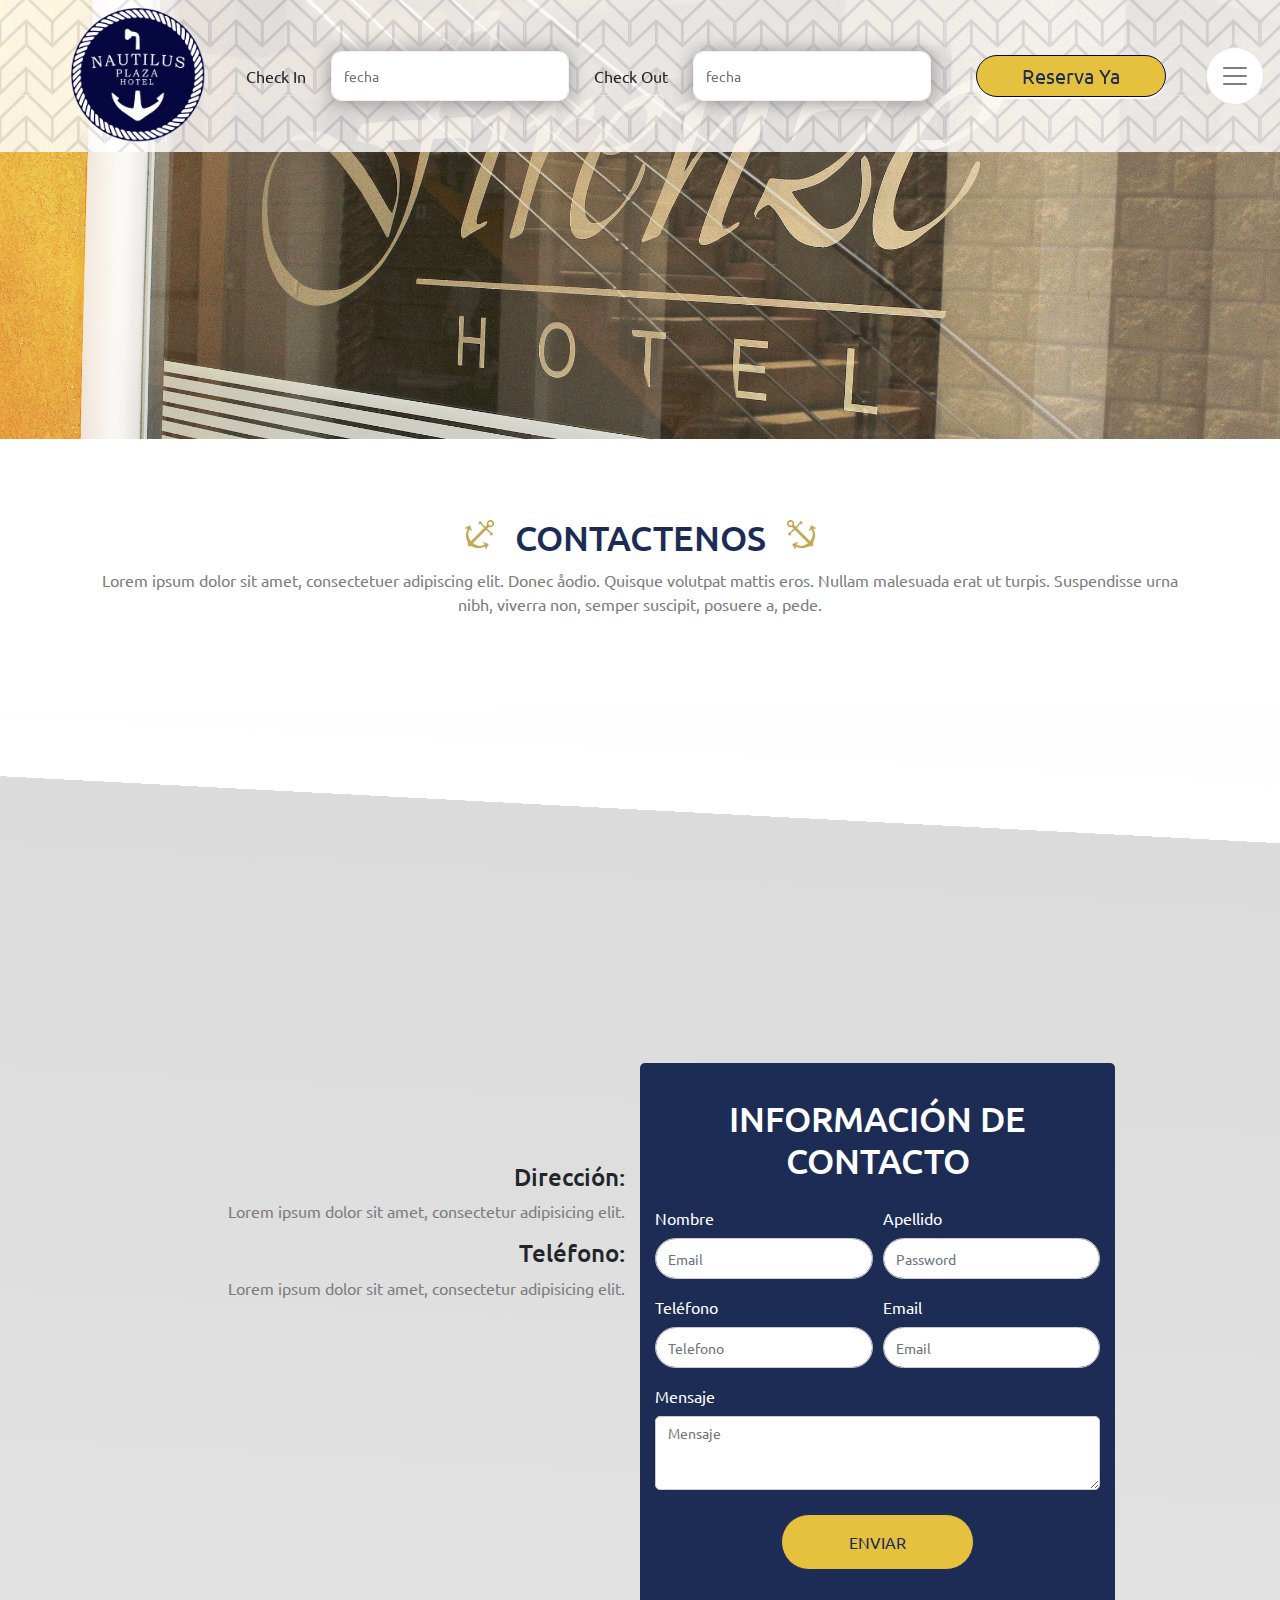
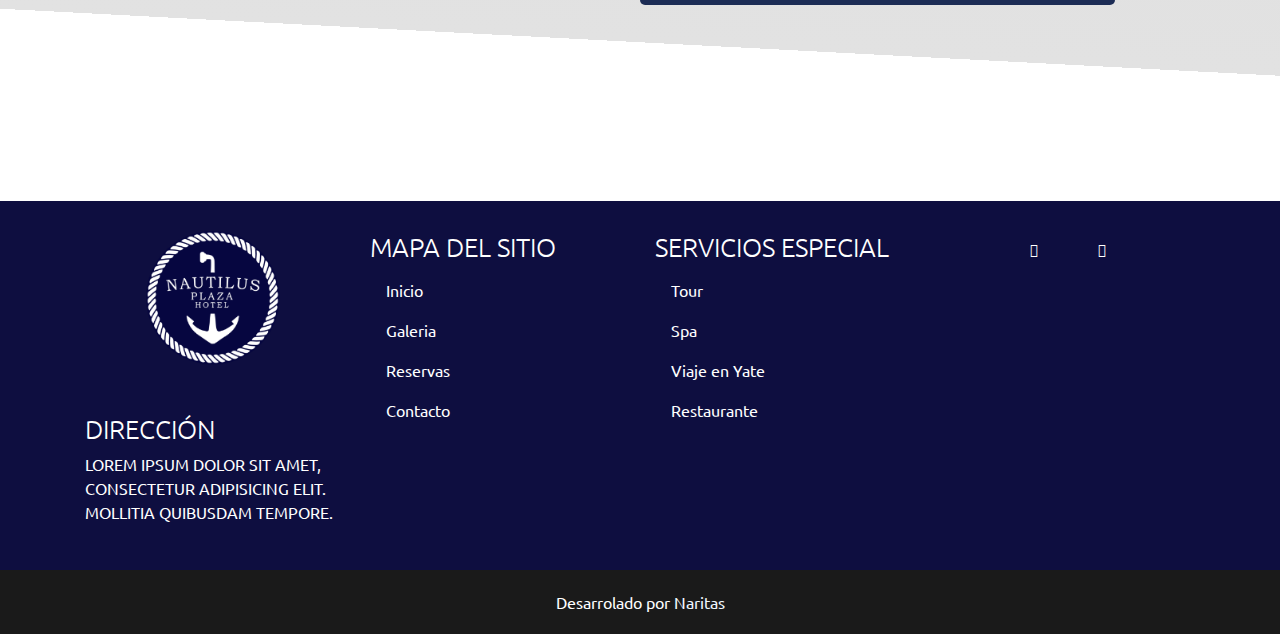
<file: templates/contacto.html>
<!DOCTYPE html>
<html lang="es">

<head>
    <meta charset="utf-8">
    <meta http-equiv="X-UA-Compatible" content="IE=edge">
    <meta name="viewport" content="width=device-width, initial-scale=1">
    <meta name="description" content="">
    <meta name="template-author" content="Lavender Nova">
    <title>Aposentos de San Pedro</title>
    <!-- Bootstrap Core CSS -->
    <link href="../static/css/bootstrap.min.css" rel="stylesheet">
    <!-- Custom CSS -->
    <link href="../static/css/modern-business.css" rel="stylesheet">
    <link href="../static/css/carousel-testimonio.css" rel="stylesheet">
    <!-- Custom Fonts -->
    <link href='http://fonts.googleapis.com/css?family=Ubuntu' rel='stylesheet' type='text/css'>
    <link href='http://fonts.googleapis.com/css?family=Playball' rel='stylesheet' type='text/css'>
    <link rel="stylesheet" href="../static/font-awesome-4.1.0/css/font-awesome.css">
    <link rel="stylesheet" href="https://use.fontawesome.com/releases/v5.0.9/css/all.css" integrity="sha384-5SOiIsAziJl6AWe0HWRKTXlfcSHKmYV4RBF18PPJ173Kzn7jzMyFuTtk8JA7QQG1" crossorigin="anonymous">
    <!--  WuBook Javascript Library -->
    <script src="https://wubook.net/js/wblib.jgz"></script>
</head>

<body>
    <nav class="navbar fixed-top navbar-light bg-light navbar-ap">
        <a class="logo-content logo-dinamico-1" href="index.html">
            <img class="img-fluid logo"   src="../static/img/logo2.png" alt="logo">
        </a>
        <a class="logo-content logo-dinamico-2" href="index.html">
            <img class="img-fluid logo"   src="../static/img/logo1.png" alt="logo">
        </a>
        <div class="form-dinamico_1">
            <form class="form-inline ">
                <div class="form-group">
                    <label for="exampleInputName2">Check In</label>
                    <input type="text" class="form-control" id="exampleInputName2" placeholder="fecha">
                </div>
                <div class="form-group">
                    <label for="exampleInputEmail2">Check Out</label>
                    <input type="text" class="form-control" id="exampleInputEmail2" placeholder="fecha">
                </div>
                <button type="submit" class="btn btn-suscription">Reserva Ya</button>
            </form>
        </div>
        <button type="submit" class="btn btn-suscription2 btn-dinamico-1">Reserva</button>
        <button class="navbar-toggler collapsed" type="button" data-toggle="collapse" data-target="#navbarsExample01" aria-controls="navbarsExample01" aria-expanded="false" aria-label="Toggle navigation">
            <span class="navbar-toggler-icon"></span>
        </button>
        <div class="navbar-collapse collapse" id="navbarsExample01" style="">
            <ul class="navbar-nav mr-auto text-center">
                <li class="nav-item active">
                    <a class="nav-link active link-ap-navbar" href="index.html">Inicio <span class="sr-only">(current)</span></a>
                </li>
                <li class="nav-item">
                    <a class="nav-link link-ap-navbar" href="galeria.html">Galeria</a>
                </li>
                <li class="nav-item">
                    <a class="nav-link link-ap-navbar" href="reservas.html">Reservas</a>
                </li>
                <li class="nav-item">
                    <a class="nav-link link-ap-navbar" href="contacto.html">Contacto</a>
                </li>
            </ul>
        </div>
    </nav>
    <div class="jumbotron">
        <div class="contenedor">
            <img src="../static/img/contacto.jpg" class="img-fluid" alt="Responsive Imagen">
        </div>
    </div>
    <!-- Page Content -->
    <div class="container-fluid color-fluid-2 mt-5">
        <div class="container">
            <div class="row">
                <div class="col-12 adorno">
                    <h1>CONTACTENOS</h1>
                    <p>Lorem ipsum dolor sit amet, consectetuer adipiscing elit. Donec åodio. Quisque volutpat mattis eros. Nullam malesuada erat ut turpis. Suspendisse urna nibh, viverra non, semper suscipit, posuere a, pede.</p>
                </div>
            </div>
        </div>
    </div>
    <div class="container-fluid color-fluid-1 limpio">
        <div class="row no-gutters mt-5 mb-5">
            <div class="col-xs-12 col-md-12">
                <iframe src="https://www.google.com/maps/embed?pb=!1m12!1m8!1m3!1d5237.832524736019!2d-75.54588986697121!3d10.42627933061023!3m2!1i1024!2i768!4f13.1!2m1!1sgoogle+maps!5e0!3m2!1ses-419!2sco!4v1523053020729" width="100%" height="400px" frameborder="0" style="border:0" allowfullscreen></iframe>
            </div>
            <div class="col-xs-12 col-md-12 mt-5 mb-5">
                <div class="container">
                    <div class="row">
                    <div class="col-xs-12 col-md-6 text-right">
                        <h4>Dirección:</h4>
                        <p>Lorem ipsum dolor sit amet, consectetur adipisicing elit.</p>
                        <h4>Teléfono:</h4>
                        <p>Lorem ipsum dolor sit amet, consectetur adipisicing elit.</p>
                    </div>
                    <div class="col-xs-12 col-md-5 container-from-4">
                          <h1 class="mb-4">INFORMACIÓN DE CONTACTO</h1>
                        <form name="sentMessage" id="contactForm" novalidate>
                            <div class="form-row">
                                <div class="control-group form-group col-xs-12 col-md-6">
                                    <label for="inputEmail4">Nombre</label>
                                    <input type="text" class="form-control" id="inputEmail4" placeholder="Email">
                                </div>
                                <div class="control-group form-group col-xs-12 col-md-6">
                                    <label for="inputPassword4">Apellido</label>
                                    <input type="text" class="form-control" id="inputPassword4" placeholder="Password">
                                </div>
                            </div>
                            <div class="form-row">
                                <div class="control-group form-group col-xs-12 col-md-6">
                                    <label for="inputEmail4">Teléfono</label>
                                    <input type="text" class="form-control" id="inputEmail4" placeholder="Telefono">
                                </div>
                                <div class="control-group form-group col-xs-12 col-md-6">
                                    <label for="inputPassword4">Email</label>
                                    <input type="Email" class="form-control" id="inputPassword4" placeholder="Email">
                                </div>
                            </div>
                            <div class="form-row">
                                <div class="control-group form-group col-xs-12 col-md-12 mb-4">
                                    <label for="exampleFormControlTextarea1">Mensaje</label>
                                    <textarea class="nuevo-form-control" placeholder="Mensaje" id="exampleFormControlTextarea1" rows="3"></textarea>
                                </div>
                            </div>
                            <!-- For success/fail messages -->
                            <button type="submit" class="btn btn-special">Enviar</button>
                        </form>
                    </div>
                    </div>
                </div>
            </div>
        </div>
    </div>
<!-- Footer -->
    <footer>
        <div class="container-fluid">
            <div class="container">
                <div class="row links-site">
                    <div class="col-md-3">
                        <img class="img-fluid logo-footer" src="../static/img/logo2.png" alt="">
                         <h3 class="text-footer mt-5">
                            Dirección
                            </h3>
                            <p>
                                Lorem ipsum dolor sit amet, consectetur adipisicing elit. Mollitia quibusdam tempore.
                            </p>
                    </div>
                    <div class="col-md-3">

                   
                            <h3 class="text-footer">
                            Mapa del sitio
                            </h3>
                            <ul class="list-inline">
                                <li class="nav-item">
                                <a class="nav-link active" href="index.html">Inicio</a>
                                </li>
                                <li class="nav-item">
                                 <a class="nav-link" href="galeria.html">Galeria</a>
                                </li>
                                <li class="nav-item">
                                <a class="nav-link" href="reservas.html">Reservas</a>
                                </li>
                                <li class="nav-item">
                                <a class="nav-link" href="contacto.html">Contacto</a>
                                </li>
                       
                            
                    </div>
                     <div class="col-md-3">

                   
                            <h3 class="text-footer">
                            Servicios especial
                            </h3>
                            <ul class="list-inline">
                                <li class="nav-item">
                                <a class="nav-link active" href="index.html">Tour</a>
                                </li>
                                <li class="nav-item">
                                 <a class="nav-link" href="galeria.html">Spa</a>
                                </li>
                                <li class="nav-item">
                                <a class="nav-link" href="reservas.html">Viaje en Yate</a>
                                </li>
                                <li class="nav-item">
                                <a class="nav-link" href="contacto.html">Restaurante</a>
                                </li>
                       
                            
                    </div>
                    <div class="col-md-3 redes-sociales text-center">
                       
                        <ul id="" class="list-inline">
                            <a href="https://github.com/IronSummitMedia/startbootstrap" class="btn "><i class="fab fa-instagram"></i></a>
                            <a href="https://github.com/IronSummitMedia/startbootstrap" class="btn  btn-circle-2"><i class="fab fa-facebook-f"></i></a>
                            <a href="https://plus.google.com/+Startbootstrap/posts" class="btn  btn-circle-2"><i class="fab fa-twitter"></i></a>
                        </ul>
                    </div>
                </div>
            </div>
        </div>
        <div class="container-fluid color-fluid-5">
            <div class="container">
                <div class="row">
                    <div class="col-md-12 copy text-center">
                        <p>Desarrolado por
                            <a href="http://www.facebook.com">Naritas</a>
                        </p>
                    </div>
                </div>
            </div>
        </div>
    </footer>
    <!-- jQuery -->
    <script src="../static/js/jquery.js"></script>
    <!-- Bootstrap Core JavaScript -->
    <script src="../static/js/bootstrap.min.js"></script>
    <script src="../static/js/carousel-testimonio.js"></script>
    <!-- Script to Activate the Carousel -->
    <script>
    $('.carousel').carousel({
        interval: 5000 //changes the speed
    })
    </script>
    <!-- Script for tourism packages -->
    <script>
    var WuBook = new _WuBook(1516382412);

    function packages(pkgsList) {
        for (i = 0; i < pkgsList.length; i++) {
            var lista = pkgsList[i];
            var imgurl = 'https://wubook.net/wbkd/wbkimgs/rpkgs/' + lista.src;
            var title = lista.titles.def;
            var descriptions = lista.descriptions.def;
            var noches = lista.nights;
            var precio = lista.costs;
            // ** CREAR ELEMENTOS **
            var card = document.createElement('div');
            var card_body = document.createElement('div');
            var card_img = document.createElement('img');
            var card_title = document.createElement('h5');
            var card_text = document.createElement('p');
            var div_button = document.createElement('div');
            var card_button = document.createElement('a');
            // ** ATRIBUTOS DE LOS ELEMENTOS **
            card.setAttribute('class', 'card');
            card.style.width = "18rem";
            card_img.setAttribute('class', 'card-img-top');
            card_img.src = imgurl;
            card_body.setAttribute('class', 'card-body text-center')
            card_title.setAttribute('class', 'card-title');
            card_title.textContent = title;
            card_text.setAttribute('class', 'card-text');
            card_text.textContent = descriptions;
            div_button.setAttribute('class', 'lujo-ap');
            card_button.setAttribute('href', '#');
            card_button.setAttribute('class', 'btn btn-primary btn-leer-mas-1');
            card_button.textContent = "Reserve ya!";
            document.getElementById('pkgs').appendChild(card);
            card.appendChild(card_img);
            card.appendChild(card_body);
            card_body.appendChild(card_title);
            card_body.appendChild(card_text);
            card.appendChild(div_button);
            div_button.appendChild(card_button);

        }
    }
    WuBook.pkgs(packages)
    </script>
    <!--Start of Tawk.to Script-->
    <script type="text/javascript">
    var Tawk_API = Tawk_API || {},
        Tawk_LoadStart = new Date();
    (function() {
        var s1 = document.createElement("script"),
            s0 = document.getElementsByTagName("script")[0];
        s1.async = true;
        s1.src = 'https://embed.tawk.to/5acb6387d7591465c709520c/default';
        s1.charset = 'UTF-8';
        s1.setAttribute('crossorigin', '*');
        s0.parentNode.insertBefore(s1, s0);
    })();
    </script>
    <!--End of Tawk.to Script-->
</body>

</html>
</file>
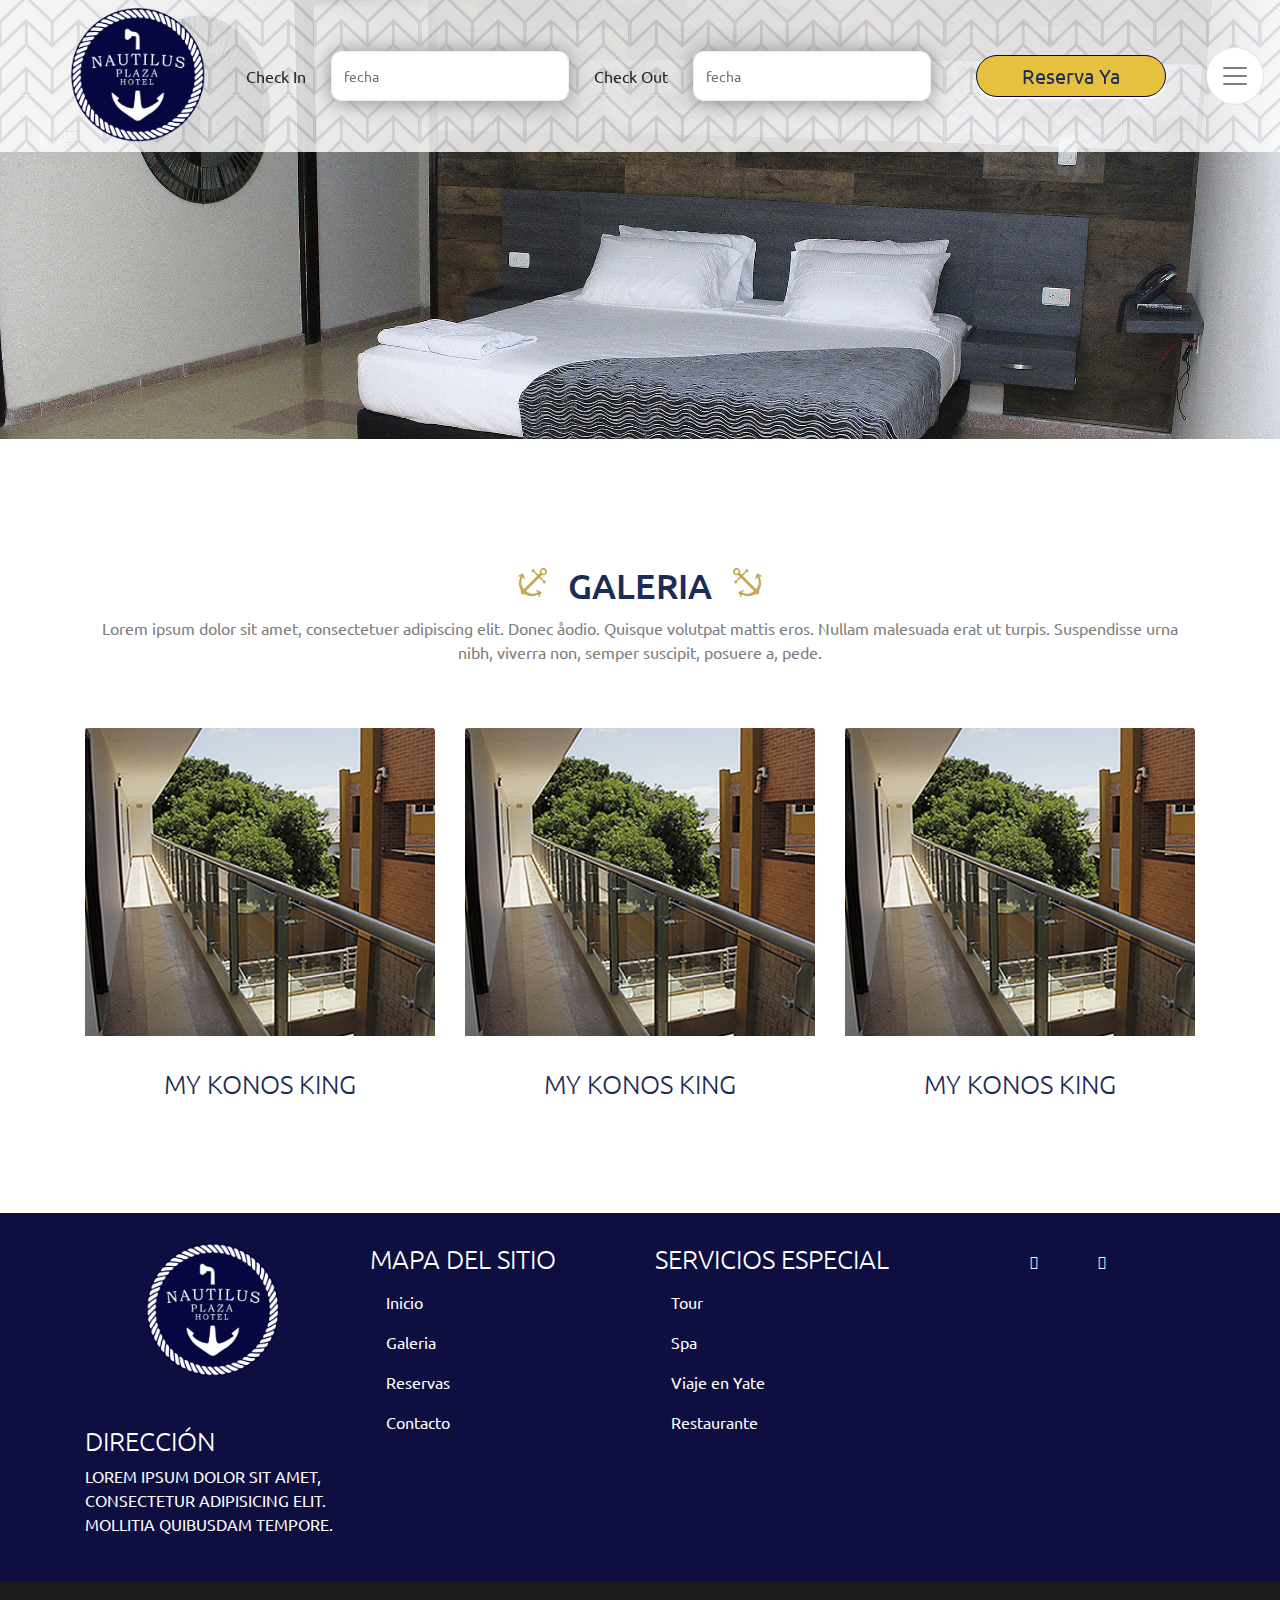
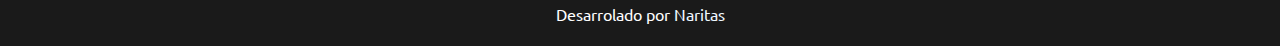
<file: templates/galeria.html>
<!DOCTYPE html>
<html lang="es">

<head>
    <meta charset="utf-8">
    <meta http-equiv="X-UA-Compatible" content="IE=edge">
    <meta name="viewport" content="width=device-width, initial-scale=1">
    <meta name="description" content="">
    <meta name="Lavender Nova" content="">
    <title>Aposentos de San Pedro</title>
    <!-- Bootstrap Core CSS -->
    <link href="../static/css/bootstrap.min.css" rel="stylesheet">
    <!-- Custom CSS -->
    <link href="../static/css/modern-business.css" rel="stylesheet">
    <link href="../static/css/carousel-testimonio.css" rel="stylesheet">
    <!-- Custom Fonts -->
    <link href='http://fonts.googleapis.com/css?family=Ubuntu' rel='stylesheet' type='text/css'>
    <link href='http://fonts.googleapis.com/css?family=Playball' rel='stylesheet' type='text/css'>
    <link rel="stylesheet" href="../static/font-awesome-4.1.0/css/font-awesome.css">
    <link rel="stylesheet" href="https://use.fontawesome.com/releases/v5.0.9/css/all.css" integrity="sha384-5SOiIsAziJl6AWe0HWRKTXlfcSHKmYV4RBF18PPJ173Kzn7jzMyFuTtk8JA7QQG1" crossorigin="anonymous">
</head>

<body>
    <!-- Navigation -->
    <nav class="navbar fixed-top navbar-light bg-light navbar-ap">
        <a class="logo-content logo-dinamico-1" href="index.html">
            <img class="img-fluid logo"   src="../static/img/logo2.png" alt="logo">
        </a>
        <a class="logo-content logo-dinamico-2" href="index.html">
            <img class="img-fluid logo"   src="../static/img/logo1.png" alt="logo">
        </a>
        <div class="form-dinamico_1">
            <form class="form-inline ">
                <div class="form-group">
                    <label for="exampleInputName2">Check In</label>
                    <input type="text" class="form-control" id="exampleInputName2" placeholder="fecha">
                </div>
                <div class="form-group">
                    <label for="exampleInputEmail2">Check Out</label>
                    <input type="text" class="form-control" id="exampleInputEmail2" placeholder="fecha">
                </div>
                <button type="submit" class="btn btn-suscription">Reserva Ya</button>
            </form>
        </div>
        <button type="submit" class="btn btn-suscription btn-dinamico-1">Reserva</button>
        <button class="navbar-toggler collapsed" type="button" data-toggle="collapse" data-target="#navbarsExample01" aria-controls="navbarsExample01" aria-expanded="false" aria-label="Toggle navigation">
            <span class="navbar-toggler-icon"></span>
        </button>
        <div class="navbar-collapse collapse" id="navbarsExample01" style="">
            <ul class="navbar-nav mr-auto text-center">
                <li class="nav-item active">
                    <a class="nav-link active link-ap-navbar" href="index.html">Inicio <span class="sr-only">(current)</span></a>
                </li>
                <li class="nav-item">
                    <a class="nav-link link-ap-navbar" href="galeria.html">Galeria</a>
                </li>
                <li class="nav-item">
                    <a class="nav-link link-ap-navbar" href="reservas.html">Reservas</a>
                </li>
                <li class="nav-item">
                    <a class="nav-link link-ap-navbar" href="contacto.html">Contacto</a>
                </li>
            </ul>
        </div>
    </nav>
    <div class="jumbotron">
        <div class="contenedor">
            <img src="../static/img/header-habitaciones.jpg" class="img-fluid" alt="Responsive Imagen" alt="">
        </div>
    </div>
    <!--.row 1-->
    <div class="container-fluid color-fluid-2 mt-5 mb-5">
        <div class="container">
            <div class="row">
                <div class="col-12 text-center mt-5 mb-5 adorno">
                    <h1>GALERIA</h1>
                    <p>Lorem ipsum dolor sit amet, consectetuer adipiscing elit. Donec åodio. Quisque volutpat mattis eros. Nullam malesuada erat ut turpis. Suspendisse urna nibh, viverra non, semper suscipit, posuere a, pede.</p>
                </div>
                <!-- cajas-->
                <div class="col-xs-12 col-sm-12 col-md-4 col-lg-4 mb-2">
                    <div class="card">
                        <img class="card-img-top" src="../static/img/ll4293.jpg" alt="Card image cap">
                        <div class="card-body text-center">
                            <h5 class="card-title"><h3>My Konos King</h3></h5>
                        </div>
                    </div>
                </div>
                <div class="col-xs-12 col-sm-12 col-md-4 col-lg-4 mb-2">
                    <div class="card">
                        <img class="card-img-top" src="../static/img/ll4293.jpg" alt="Card image cap">
                        <div class="card-body text-center">
                            <h5 class="card-title"><h3>My Konos King</h3></h5>
                        </div>
                    </div>
                </div>
                <div class="col-xs-12 col-sm-12 col-md-4 col-lg-4 mb-2">
                    <div class="card">
                        <img class="card-img-top" src="../static/img/ll4293.jpg" alt="Card image cap">
                        <div class="card-body text-center">
                            <h5 class="card-title"><h3>My Konos King</h3></h5>
                        </div>
                    </div>
                </div>
            </div>
        </div>
    </div>
<!-- Footer -->
    <footer>
        <div class="container-fluid">
            <div class="container">
                <div class="row links-site">
                    <div class="col-md-3">
                        <img class="img-fluid logo-footer" src="../static/img/logo2.png" alt="">
                         <h3 class="text-footer mt-5">
                            Dirección
                            </h3>
                            <p>
                                Lorem ipsum dolor sit amet, consectetur adipisicing elit. Mollitia quibusdam tempore.
                            </p>
                    </div>
                    <div class="col-md-3">

                   
                            <h3 class="text-footer">
                            Mapa del sitio
                            </h3>
                            <ul class="list-inline">
                                <li class="nav-item">
                                <a class="nav-link active" href="index.html">Inicio</a>
                                </li>
                                <li class="nav-item">
                                 <a class="nav-link" href="galeria.html">Galeria</a>
                                </li>
                                <li class="nav-item">
                                <a class="nav-link" href="reservas.html">Reservas</a>
                                </li>
                                <li class="nav-item">
                                <a class="nav-link" href="contacto.html">Contacto</a>
                                </li>
                       
                            
                    </div>
                     <div class="col-md-3">

                   
                            <h3 class="text-footer">
                            Servicios especial
                            </h3>
                            <ul class="list-inline">
                                <li class="nav-item">
                                <a class="nav-link active" href="index.html">Tour</a>
                                </li>
                                <li class="nav-item">
                                 <a class="nav-link" href="galeria.html">Spa</a>
                                </li>
                                <li class="nav-item">
                                <a class="nav-link" href="reservas.html">Viaje en Yate</a>
                                </li>
                                <li class="nav-item">
                                <a class="nav-link" href="contacto.html">Restaurante</a>
                                </li>
                       
                            
                    </div>
                    <div class="col-md-3 redes-sociales text-center">
                       
                        <ul id="" class="list-inline">
                            <a href="https://github.com/IronSummitMedia/startbootstrap" class="btn "><i class="fab fa-instagram"></i></a>
                            <a href="https://github.com/IronSummitMedia/startbootstrap" class="btn  btn-circle-2"><i class="fab fa-facebook-f"></i></a>
                            <a href="https://plus.google.com/+Startbootstrap/posts" class="btn  btn-circle-2"><i class="fab fa-twitter"></i></a>
                        </ul>
                    </div>
                </div>
            </div>
        </div>
        <div class="container-fluid color-fluid-5">
            <div class="container">
                <div class="row">
                    <div class="col-md-12 copy text-center">
                        <p>Desarrolado por
                            <a href="http://www.facebook.com">Naritas</a>
                        </p>
                    </div>
                </div>
            </div>
        </div>
    </footer>
    <!-- /.container -->
    <!-- jQuery -->
    <script src="../static/js/jquery.js"></script>
    <!-- Bootstrap Core JavaScript -->
    <script src="../static/js/bootstrap.min.js"></script>
    <script src="../static/js/carousel-testimonio.js"></script>
    <!-- Script to Activate the Carousel -->
    <script>
    $('.carousel').carousel({
        interval: 5000 //changes the speed
    })
    </script>
</body>

</html>
</file>
<file: static/css/carousel-testimonio.css>
/* carousel */
#quote-carousel 
{
  padding: 0 10px 30px 10px;
  margin-top: 30px;
}

/* Control buttons  */
#quote-carousel .carousel-control
{
  background: none;
  color: #fff;
  font-size: 2.3em;
  text-shadow: none;
  margin-top: 30px;
}
/* Previous button  */
#quote-carousel .carousel-control.left 
{
  left: -12px;
}
/* Next button  */
#quote-carousel .carousel-control.right 
{
  right: -12px !important;
}
/* Changes the position of the indicators */
#quote-carousel .carousel-indicators 
{
  right: 50%;
  top: auto;
  bottom: 0px;
  margin-right: -19px;
}
/* Changes the color of the indicators */
#quote-carousel .carousel-indicators li 
{
  background: #c0c0c0;
}
#quote-carousel .carousel-indicators .active 
{
  background: #333333;
}
#quote-carousel img
{
  width: 150px;
  height: 150px;
  border: white;
  border-width: 5px;
  border-style: solid;
}

/* End carousel */

.item blockquote {
    border-left: none; 
    margin: 0;
}

.item blockquote img {
    margin-bottom: 10px;
}

.item blockquote p:before {
    content: "\f10d";
    font-family: 'Fontawesome';
    float: left;
    margin-right: 10px;
}



/**
  MEDIA QUERIES
*/

/* Small devices (tablets, 768px and up) */
@media (min-width: 768px) { 
    #quote-carousel 
    {
      margin-bottom: 0;
      padding: 0 40px 30px 40px;
    }
    
}

/* Small devices (tablets, up to 768px) */
@media (max-width: 768px) { 
    
    /* Make the indicators larger for easier clicking with fingers/thumb on mobile */
    
    #quote-carousel .carousel-indicators {
        bottom: -20px !important;  
    }
    #quote-carousel .carousel-indicators li {
        display: inline-block;
        margin: 0px 5px;
        width: 15px;
        height: 15px;
    }
    #quote-carousel .carousel-indicators li.active {
        margin: 0px 5px;
        width: 20px;
        height: 20px;
    }
}
</file>
<file: static/css/modern-business.css>
/*!
 * Start Bootstrap - Modern Business HTML Template (http://startbootstrap.com)
 * Code licensed under the Apache License v2.0.
 * For details, see http://www.apache.org/licenses/LICENSE-2.0.
 */

/* Global Styles */

html,
body {
    height: 100%;
    font-family: 'Ubuntu', sans-serif;
}
p{
    font-size: 1rem;
    color: #7D7D7D;
}

.img-portfolio {
    margin-bottom: 30px;
}
/*.text-estilo-ap p{
    font-size: 1.2rem;
}*/

h1{
    font-size: 1.2rem;
    /*font-family: 'Playball', cursive;*/
    color:#1C2C55;
}
.adorno h1::after{
    content: url(../img/path183.png);
    margin: 20px;

}
.adorno h1::before{
    content: url(../img/path182.png);
    margin: 20px;
}

.espacio-1{
    margin-top: 5rem;
}
.espacio-2{
    margin-top: 5rem;
}

/*h2{
    color:#A67C52;
    font-weight: 300 ;
    font-size: 20px;
    text-align: center;

}*/
h3{ 
   /* font-family: 'Playball', cursive;  */ 
    font-weight: 300 ;
    font-size: 26px;
    text-align: center;
    text-transform: uppercase;
    color: #1C2C55;

}

.img-hover:hover {
    opacity: 0.8;
}

/* Home Page Carousel */

header.carousel {
    height: 80%;
}

header.carousel .item,
header.carousel .item.active,
header.carousel .carousel-inner {
    height: 100%;
}

header.carousel .fill {
    width: 100%;
    height: 100%;
    background-position: center;
    background-size: cover;
}
.carousel-caption h1{
    color: white;
    font-size: 5rem;
    padding-top: 20px;
    padding-bottom: 120px;
    text-transform: uppercase;
    text-shadow: 0px 2px 6px #404040;
}

/* 404 Page Styles */

.error-404 {
    font-size: 100px;
}

/* Pricing Page Styles */

.price {
    display: block;
    font-size: 50px;
    line-height: 50px;
}

.price sup {
    top: -20px;
    left: 2px;
    font-size: 20px;
}

.period {
    display: block;
    font-style: italic;
}

/* Footer Styles */

footer {
    margin: 50px 0;
}
.paralelogramo{
    top: 0px;
    position: relative;
    background-attachment: initial;
    background: url(../svg/degrade.svg);
    background: url(../svg/degrade.svg);
    background: url(../svg/degrade.svg);
    background-repeat: no-repeat;
    background-position: left;
    background-size: cover;
    width: 100%;
    height: 100%;
    padding: 50px 0px;
}
.paralelogramo h2, .paralelogramo p{
    color:white;
}
.nautilus-n{
    background: url(../svg/inclinado-carousel.svg);
    background-repeat: no-repeat;
    width: 100%;
    height: 100%;
    position: absolute;
    top: 95%;
}
.barco1{
    background: url(../svg/barco1.svg);
    background-repeat: no-repeat;
    width: 100%;
    height: 10%;
   
}
.barco2{
    background: url(../svg/barco2.svg);
    background-repeat: no-repeat;
    width: 100%;
    height: 10%;
   
}
/* ================estilos propios de firenze==============*/
/*colores- de fondo-*/

.color-fluid-1{
background: #ffffff;
background: -moz-linear-gradient(3deg, #ffffff 0%, #ffffff 13%, #e2e2e2 13%, #dbdbdb 88%, #ffffff 88%, #fefefe 100%);
background: -webkit-gradient(left bottom, right top, color-stop(0%, #ffffff), color-stop(13%, #ffffff), color-stop(13%, #e2e2e2), color-stop(88%, #dbdbdb), color-stop(88%, #ffffff), color-stop(100%, #fefefe));
background: -webkit-linear-gradient(3deg, #ffffff 0%, #ffffff 13%, #e2e2e2 13%, #dbdbdb 88%, #ffffff 88%, #fefefe 100%);
background: -o-linear-gradient(3deg, #ffffff 0%, #ffffff 13%, #e2e2e2 13%, #dbdbdb 88%, #ffffff 88%, #fefefe 100%);
background: -ms-linear-gradient(3deg, #ffffff 0%, #ffffff 13%, #e2e2e2 13%, #dbdbdb 88%, #ffffff 88%, #fefefe 100%);
background: linear-gradient(3deg, #ffffff 0%, #ffffff 13%, #e2e2e2 13%, #dbdbdb 88%, #ffffff 88%, #fefefe 100%);
filter: progid:DXImageTransform.Microsoft.gradient( startColorstr='#ffffff', endColorstr='#fefefe', GradientType=1 );
    padding: 0px 0px;
}

.color-fluid-2{
    background-color: #fff;
    text-align: center;
    padding: 30px 0px;
    /*color: #6D3B1B;
    font-size: 17px;*/
}

 h2{
    color: #3A3A3A;
    font-size: 1.8rem;
    text-transform: uppercase;
}
.color-fluid-testimonio{
    background-color: #996633;
    color: #fff;
    text-align: center;
}
.color-fluid-testimonio small{
    color: #fff;

}
.color-fluid-testimonio .carousel-indicators{
    display: none;

}
.color-fluid-blanco{
    height: 200px;
}
.color-fluid-3{
    background-image: url(../img/rectangle.png);
    padding: 0px 0px;
    margin-bottom: 150px;
}
.container-from-4{
    background-color: #1C2C55;
    padding:35px 15px;
    border-radius: 5px;
}
.container-from-4 h1, .container-from-4 label{
    color:white;
    text-align: center;
}
.container-from-4 input{
     border-radius: 50px;
}
.color-fluid-5{
    background-color: #1a1a1a;
    text-align: center;
    padding: 10px 0px;
}
/*servicios*/
.color-fluid-servicios{
    background-image: url(../img/background.jpg);
    color: #fff;
    padding: 0px 0px;
}
.color-fluid-servicios h2{
    font-family: 'Playball', cursive;
    font-size: 35px;
    color: #fff;
    text-align: center;
}
.color-fluid-servicios h3{
    font-family: 'Ubuntu', sans-serif;
    font-size: 18px;
    color: #fff;
    text-align: center;
}
.barra-vertical{
    border-right: 1px solid #A67C52;
}
/*//fin-servicios*/

/*/fin colores- de fondo-*/

/*img-principales*/
.back-especial{
    position: relative;
    top:50px;
}
.nuevo-panel-default{
    width: 100%;
}
.panel-body-hover{
    text-align: center;
    position: absolute;
    bottom: 0px;
    color: white;
    opacity: 0;
    width: 100%;
    height: 100%;
    
}
.panel-body-hover:hover{
    opacity: 1;
    transition:All 1s ease;
    -webkit-transition:All 1s ease;
    -moz-transition:All 1s ease;
    -o-transition:All 1s ease;
}
.contenido-panel-body{
    position: absolute;
    background-color: rgba(43, 22, 7, 0.72);
    display: block;
    margin: 0 auto;
    width: 100%;
    padding: 10px;
    bottom: 0;
}
.container-promo{
    background: #0E0E40;
    background: -moz-linear-gradient(45deg, #0E0E40 0%, #017AB3 100%);
    background: -webkit-gradient(left bottom, right top, color-stop(0%, #0E0E40), color-stop(100%, #017AB3));
    background: -webkit-linear-gradient(45deg, #0E0E40 0%, #017AB3 100%);
    background: -o-linear-gradient(45deg, #0E0E40 0%, #017AB3 100%);
    background: -ms-linear-gradient(45deg, #0E0E40 0%, #017AB3 100%);
    background: linear-gradient(45deg, #0E0E40 0%, #017AB3 100%);
    filter: progid:DXImageTransform.Microsoft.gradient( startColorstr='#0E0E40', endColorstr='#017AB3', GradientType=1 );
        }
.promo{
    margin: 25px;
}

/*footer*/
footer{
    background-color: #0E0E40;
    color: #fff;
}
a{
    color: #fff;
}
a:hover{
    color: #D53230; 
}
.site-info{
    margin: 30px 0;
}
.site-info a:hover, .site-info a:focus{
    color: #42210B;
    text-decoration: none;
}
.site-info{
    font-size: 12px !important;
    color: white;
    padding: 0 5px;
}
.site-info i{
    font-size: 15px !important;
    color: white;
    padding: 0 5px;
}
/*logo-------------*/
.logo-content{
    background-color: transparent;
    margin-left: -17px;
    margin-bottom: -8px;
    margin-top: -10px;
    padding-left: 7px;
    padding-right: 20px;
    padding-top: 10px;
    padding-bottom: 10px;
    border-radius: 0 100px 100px 0;
}
.logo{
    width: 85px;
    max-width: 200px;
}


.logo-dinamico-1{
    display: none;
    visibility: collapse;
}
.logo-dinamico-2{
    display: initial;
    visibility: visible;
}
/*::::::::::::::::::::logo footer::::::::::::::*/
.logo-footer{
display: block;
margin: 0 auto;
}



/*formilarios*/

.form-dinamico_1{
    visibility: collapse;
    display: none;
}
.form-dinamico_2{
    visibility:visible;
    display: inherit;
}
.form-inline label{
        padding-right: 10px;
        padding-left: 10px;
}

.form-inline .form-control {
    display: initial;
    text-align: center;
    background-color: #fff;
    height: 41px !important;
    border-radius: 5px;
    border: 1px solid #CD8F90;
}


.form-control {
display: block;
width: 100%;
height: 41px !important;
padding: 6px 12px;
font-size: 14px;
line-height: 1.42857143;
color: #555;
background-color: #fff;
background-image: none;
border: 1px solid #ccc;
border-radius: 5px;
}
.nuevo-form-control {
display: block;
width: 100%;
padding: 6px 12px;
font-size: 14px;
line-height: 1.42857143;
color: #555;
background-color: #fff;
background-image: none;
border: 1px solid #ccc;
border-radius: 5px;
}

/*boton-creado para esta pagina*/
.btn-special{
    padding: 10px 15%;
    border: 1px solid #fff;
    border-radius: 50px;
    background-color: #1C2C55;
    color: #E5C13E;
    text-transform: uppercase;
}
.btn-special:hover{
   color: #1C2C55;
   background-color: #E5C13E;
   border-color: #1C2C55;
}

form .btn-special{
    margin: 0 auto;
    display: block; 
    padding: 15px 15%;
    border: 1px solid #1C2C55;
    border-radius: 50px;
    background-color: #E5C13E;
    color: #1C2C55;
}
form .btn-special:hover{
    color: #E5C13E;
   background-color: #0e0e40;
   border-color: #E5C13E;
}
.btn-circle {
    width: 70px;
    height: 70px;
    font-size: 18px;
    color:#0E0E40;
    text-align: center;
    padding: 2px 0;
    line-height: 70px;
    border-radius: 50%;
    background-color: transparent;
    border-color: #ccc;
    border-width: 2px;
    box-shadow: 0px 2px 9px #d8d8d8;
}
.btn-circle:hover{
  color: #E5C13E;
  background-color: #060640;
  border-color: #E5C13E;

}
/*fin de botones*/

.links-site{
        padding: 30px 0px;
        text-align: center;
}
.links-site p{
    text-transform: uppercase;
}
.links-site h3{
    text-align: center;
}
.links-site a:hover{
    color: #E5C13E;
    text-decoration: none;
}
.redes-sociales{
    margin: 0 auto;
}
.redes-sociales li a {
    color: white;
    display: block;
    height: 35px;
    width: 35px;
    line-height: 22px;
    padding: 5px;
    font-size: 16px;
    border-radius: 100%;
    border: 1px solid white;

}

.redes-sociales li a:hover, .redes-sociales li a:focus {
    border-color: #A67C52;
    color: #A67C52;
    
}
.copy{
    font-size: 80%;
    border-radius: 0px;
    text-align: center;
    color: #fff;
}
.copy p{
    padding: 10px;
    margin: 0px;
}
.copy a{
    color:aliceblue;
    text-decoration: none;


}
.copy a:hover{
    color:#ccc;
    text-decoration: none;


}

.limpio{
    padding-left: 0px;
    padding-right: 0px;

}
.tamaño-card{
    margin-left:5px;
    margin-right: 5px;
}

.card{
    background-color: transparent !important;
    border:0px;
}
/* =====cabecera========*/
.jumbotron{
    padding: 0px;
    margin-bottom: 0px;
}
/* =====cinta para redes sociales========*/

.nuevo-nav{
    background-color: rgba(255, 255, 255, 0.87);
    position: absolute;
    z-index: 1800;
    border: none;
    font-size: 15px;

}
.navbar-ap{
    background-image: url(../img/trama.png)!important;
     background-color: #ffffffcf !important;
}
.navbar-nav>li>a {
padding-top: 32px;
padding-bottom: 30px;
color: #060640 !important;
}

.navbar-nav>li>a:hover{
    color: #ca831c !important;

}
.navbar-inverse .nuevo-navbar-toggle{
    border-color: #ffb500;

}
/* =====links del menu========*/

 .navbar-inverse .nuevo-navbar-nav>li>a{
    color: #6D3B1B;
    font-size: 15px;
}



 .navbar-inverse .nuevo-navbar-nav>li>a:hover {
    color: #996633;
    
}


/* =====contenedor de menu========*/
.navbar-inverse .nuevo-navbar-toggle:hover{
    background-color:#FFF2CD;

}
.navbar-inverse .nuevo-navbar-toggle:focus{
    background-color:#FFF2CD;

}

.navbar-inverse .nuevo-navbar-toggle .icon-bar {
background-color: #ffb500;
}

.navbar-inverse .nuevo-navbar-collapse, .navbar-inverse .navbar-form {
border-color: #ffb500;
float: right;
}



/*texto caption Carrucel*/

.nuevo-registro{
    padding-top:0px;
    padding-bottom:0px;
    padding-right: 35px;
    padding-left: 35px; 
    list-style: none;
    background-color: #F7F2ED;
}
.registro-2{
    padding-top: 23px;
    padding-bottom: 23px;
    padding-right: 35px;
    padding-left: 35px;
    margin-bottom: 35px;
    list-style: none;
    background-image: url(../img/cartagena1.jpg);
    background-size: contain;
    background-repeat: no-repeat;
    /*margin-bottom: -500px;
    z-index: 8000;
    position: relative;*/
}
.nuevo-registro>ol>li>a{
    color: #fff;
    text-decoration: none;

}
.nuevo-posicion-right{
    float: right;
}
.nuevo-espacio{
     padding-top: 25px;
     list-style: none;
}


.nuevo-btn-reserva{
      background-color: #ffb500;
      color: #fff;
      padding: 20px 60px;
      margin-left: 20px;
      margin: 20px;
      font-size: 35px;
      border: none;
      border-radius: 0px;
}
.nuevo-btn-reserva:hover{
    background-color: #ffca36;
    color: #fff;
}
.centrar-elemento{
    text-align: center;
}




/* =====resaltador de fuentes========*/
.resaltar{
    color:#f7931e;

}
/* =====estilo de logo========*/
.social{
    padding-top: 15px;
    float: right;
}
/* =====estilo de contenedor de redes sociales========*/
/*.social>ul{
    margin-top: 0;
    margin-bottom: 3px;
}*/ 
/* =====imagen de fondo========*/

.marco-2{
    padding: 5px;

}
.marco-3{
    margin: 15px;
}
.titulo-2{
    color: #f7931e;
    font-family: 'Roboto Condensed', sans-serif;
    font-weight: 300 ;
    font-size: 30px;
    text-align: left;

}
/*cuerpo de la pagina*/
/*.margin-container{
    background-color: #fff;
    margin-top: 15px;*/

}
.margin-row{
    margin-top: 50px;
    /*background-color: #fff;
    position: relative;*/
}

/*=====habitaciones=======*/ 
/* =====titulo info habitaciones========*/
.nuevo-h{
    border-bottom-style:solid;
    border-bottom-color: #f4f4f4; 
    border-bottom-width: 0,5px;
    width: 150px;
    margin-bottom: 5px;


}
.titulo:hover{
   text-decoration: none;
   color: #ffb500;
}
.titulo:focus{
   text-decoration: none;
   color: #ffb500;
}
.caja_lav_0{
    color: #000;
    background-color: #dff6ce;
    border: 0px solid transparent; 
    border-radius: 0px;
    padding: 10px;
    margin-bottom: 10px;
}
/*=====lista de la pagina=======*/ 
.lista-desordenada{
    font-size: 13px;
    list-style: none;
    padding-left: 10px;
    padding-top: 10px;

}


/*====botones de redes superiores=====*/
.item-servicios{
    text-align: center;
}

.item-servicios h3{
    font-size: 25px;px;
    font-weight: 400;
    color: #0E0E40;
    text-transform: uppercase;
    margin: 15px 15px;
}
/*.btn-circle-1 {
    height: 25px;
    width: 27px;
    padding: 0px 0;
    color:#fff;
    font-size: 16px;
    border-radius: 0px;
    
}
.btn-circle-1:hover {

    color:#ffb500;

}
.btn-circle-1:focus{
    background-color: #fff;
    color:#ccc;

}*/
.navbar-right{
    text-align: right;
    margin-right: 0px;
}
/*botones de redes inferiores*/

.btn-circle-3 {

    background-color:#666666;
    padding: 30px 35px;
    margin-bottom: 0px;
    color:#fff;
    font-size: 30px;
    text-align: center;
    border-radius: 0px;
    
}
.btn-circle-3:hover {
    color:#666;

}
.btn-circle-3:focus{

    color:#666;


}
.btn-circle-4 {

    background-color:#4d4d4d;
    padding: 30px 35px;
    margin-bottom: 0px;
    color:#fff;
    font-size: 30px;
    text-align: center;
    border-radius: 0px;
    
}
.btn-circle-4:hover {
    color:#666;

}
.btn-circle-4:focus{

    color:#666;


/*redes sociales con reglas esenciales para poder
editarlas sin problemas con bootstrap*/

}

#redes-sociales{
        list-style: none;
        margin:0;
        padding:0;
    
     }
#redes-sociales li {
        margin:0px;
        padding:0px;
        float:left; 
    }
#redes-sociales li a {
    display:block;
    padding:40px 48.2px;
    text-decoration:none;
    text-align:center;
    font-size:22px;
    color:#FFFFFF;
    border-radius: 0px;
   
    
}
#redes-sociales li:nth-child(2n+1){
    background-color:#666666;
}
#redes-sociales li a:hover {
    color:#008db1;
    background-color:#989898;
}


/*======boton de leer mas=======*/
.btn-leer-mas-1 {
    padding: 5px 30px;
    background-color: #1C2C55;
    color:#E5C13E;
    font-size: 22px;
    /*font-family: 'Roboto Condensed', sans-serif;*/
    font-weight: 400 ;
    text-decoration: none;
    border-style: solid;
    border-color: #fff;
    border-radius: 50px;    
}
.btn-leer-mas-1 :hover{

    background-color: #E5C13E;
    color:#1C2C55;
    border-color: #1C2C55;
 
}
/*tarjetas*/
.lujo-ap{
    text-align: center;
    width: 100%;
    margin-bottom: 20px;
    padding: 10px 0px;
    background-image: url(../img/rectangle-87.png);
    text-transform: uppercase;
}

/*===========================footer========================*/
footer{
    margin: 0px;

}
footer h3{
    text-align: left;
    color: #fff;
}
footer p{
    color: #fff;
}
.nuevo-navbar-nav {
  float: center;
  margin: 0;
  display: table;

}
.fondo-footer{   
background-color: #008db1; 
    /*text-align: center;*/
    margin: 0px;

}
/*======barra de informacion del footer========*/

.info-contacto-footer{
    background-color: #008db1;
    color: #fff;
    /*padding-top: 15px;
    padding-bottom: 15px;*/
    
}
.mas-limpio p{  
    margin: 0px !important;
}
.mas-limpio ul{  
    margin: 0px !important;
}
.mas-limpio>ul>li{  
    padding-left: 0px !important;
    padding-right: 0px !important;
}

.site-info-1{
    font-size: 18px;
    font-style: italic;
    color: #fff;
    text-decoration: none;
    padding-top: 20px;

}
.site-info-2{
    font-size: 25px;
    font-style: italic;
    color: #fff;
    text-decoration: none;

}
    
.site-info-2>a {
    color: #fff;
    text-decoration: none;

}
.site-info-3 {
    color: #fff;
    text-decoration: none;
    padding-top: 20px;

}

.footer-copy-atributo{
    font-size: 90%;
    border-radius: 0px;
    text-align: center;
    color: #4d4d4d;


}
.footer-copy-atributo a{
    color:#560c12;
    text-decoration: none;


}
.footer-copy-atributo a:hover{
    color:#ccc;
    text-decoration: none;


}
/*=======barra de menu de footer========*/
/*esto sirve para personalizar el menu de el fotter*/






#menu-footer-personalizado-1 {
    list-style: none;
        margin:0;
        padding:0;
 
}
#menu-footer-personalizado-1 li a{
    font-size: 15px;
    font-style: italic;
    color: #fff;
    text-decoration: none;
    padding: 0px;
    margin: 0px;

}
#menu-footer-personalizado-1 li a:hover{
    color: #c44832;
}

/*
.padding-nav-footer{
    padding-top: 0px;
    /*text-align: -webkit-center;
    margin-bottom: 0px;
}
.nuevo-navbar{
    display: table!important;
    height: auto!important;
    padding-bottom: 0!important;
    overflow: visible!important;
    visibility: visible!important;
}

.nav-color-lav>li>a {
    color: #666;

}
.nav-color-lav>li>a:hover {
    color: #fff;
    background-color: blue;
}

.nav>li>a:hover, .nav>li>a:focus {
text-decoration: none;
background-color:#000;
color: #ffca47;

}


.navbar-form {
width: auto;
padding-top: 0px;
padding-bottom: 0;
margin-right: 0;
margin-left: 0;
border: 0;
-webkit-box-shadow: none;
box-shadow: none;
}*/

/*estilo del mapa index*/
.estilo-mapa{
    height: 60px;
}



/*cajas para rellenar como search o contactos*/



.navbar-form>.btn {
  background-color: #f6921e;
  color: #fff;
  padding: 10px 15px;
  margin-left: 20px;
  font-size: 25px;
  border-radius: 0px;
  border:none;
}
.navbar-form>.btn:focus {
    background-color: #eeb41b;
  
}
/*=====================acerca de===============*/
.parrafo{
    font-weight: 400;
    font-size: 12px;
    padding: 5px;
}

.parrafo-l{
    text-align: center;
    color:#999999;
    font-weight: 300;
    padding: 0px;
}


.parrafo-2{
    font-weight: 400;
    font-size: 16px;
    padding-top: 20px;
    text-align: justify;
}

.parrafo-bloque{
    padding-left: 10px;
    padding-right: 10px;
    padding-top: 20px;
    padding-bottom: 20px;

}
.parrafo-bloque-2{
    padding-left: 10px;
    padding-right: 10px;
    padding-top: 20px;
    padding-bottom: 20px;
    color:#fff;

}
.parrafo-bloque-3{
    color:#fff;
    font-weight: 300;

}
.parrafo-bloque-blanco{
    background-color: #fff;
    padding: 20px 20px;
    margin-top: 20px;
    margin-bottom: 20px;

}
.nuevo-img-thumbnail{
    padding-left: 10px;
    padding-right: 10px;
    padding-top: 10px;
    padding-bottom: 10px;
    text-align: center;
    background-color: #ffe5a1;
    border-color: #ffdf8b;

}
/* Responsive Styles */

    .btn-suscription2{
    font-size: 20px;
    color: #1C2C55;
    padding: 5px 15px;
    margin-right: 5px;
    margin-left: 5px;
    border: 1px solid #060640;
    background-color: #E5C13E; 
    border-radius: 50px;
    box-shadow: 0px 2px 1px #fff;
}
.btn-suscription2:hover{
  color: #fff;
  background-color: #060640;
}

    .reserva-formulario{
    width: 100%;
    margin-top: 100px;
    padding: 20px;
    background-color: #fff;
    }
    .nuevo-registro {
        margin-top: 0px;
        border-radius: 0px;
    
    }
    .img-portfolio {
        margin-bottom: 15px;
    }

    header.carousel .carousel {
        height: 70%;
    }
    .espacio-logo{
        height: 82px;
        background-image: url(../img/logo-xs.png);
        background-repeat: no-repeat;
        position: absolute;
        z-index: 5000;
    }
    .nuevo-nav{
        padding-bottom: 0px;
        padding-top: 0px;
    }
    .social{
        display: none;
    }
    .navbar-toggler{
    color: rgb(6, 6, 64);
    border-color: rgba(255, 255, 255, 0.1);
    border-radius: 50px;
    background-color: #fff;
    padding: .8rem 0.8rem;
    }
   

/* =====estilo de logo========*/
@media(min-width:1024px) {
    h1{
    font-size: 2.2rem;
    /*font-family: 'Playball', cursive;*/
    color:#1C2C55;
}
.adorno h1::after{
    content: url(../img/path185.png);
    margin: 20px;

}
.adorno h1::before{
    content: url(../img/path184.png);
    margin: 20px;
}

   .logo-content{
    background-color: transparent;
    margin-left: -15px;
    margin-bottom: -8px;
    margin-top: -10px;
    padding-left: 70px;
    padding-right: 20px;
    padding-top: 10px;
    padding-bottom: 10px;
    border-radius: 0 100px 100px 0;
    }
    .logo{
    width:134px;
    max-width: 200px;
    }
   .logo-dinamico-1{
    display: initial;
    visibility: visible;
   
    }
    .logo-dinamico-2{
    display: none;
    visibility: collapse;
    }
    .logo-footer{
    width:134px;
    max-width: 200px;
    }
    .form-inline .form-control {
    display: initial;
    text-align: left;
    background-color: #fff;
    height: 50px !important;
    margin-left: 15px;
    margin-right: 15px;
    border-radius: 10px;
    border: 0px ;
    border: 1px solid #f2f2f2;
    box-shadow: 0px 1px 20px #8c8c8c;
    }
    text-area: {
    color: blue !important;
    }
    .form-dinamico_1{
    visibility: visible;
    display: inherit;
    }
    .btn-dinamico-1{
        visibility:collapse;
        display: none;
    }
    .btn-suscription{
    font-size: 20px;
    color: #1C2C55;
    padding: 5px 45px;
    margin-right: 30px;
    margin-left: 30px;
    border: 1px solid #060640;
    background-color: #E5C13E; 
    border-radius: 50px;
    box-shadow: 0px 2px 1px #fff;
    
    }
    .btn-suscription:hover{
      color: #E5C13E;
      background-color: #1C2C55 ; 
    
    }
    .container-from-4{
    background-color: #1C2C55;
    padding:35px 15px;
    border-radius: 5px;
    position: relative;
    top: -100px;
    }
    .links-site{
    padding: 30px 0px;
    text-align: inherit;
    }
    .links-site p{
    text-align: inherit;
    }
    .links-site h3{
    text-align: inherit;
    }
  

}
</file>
